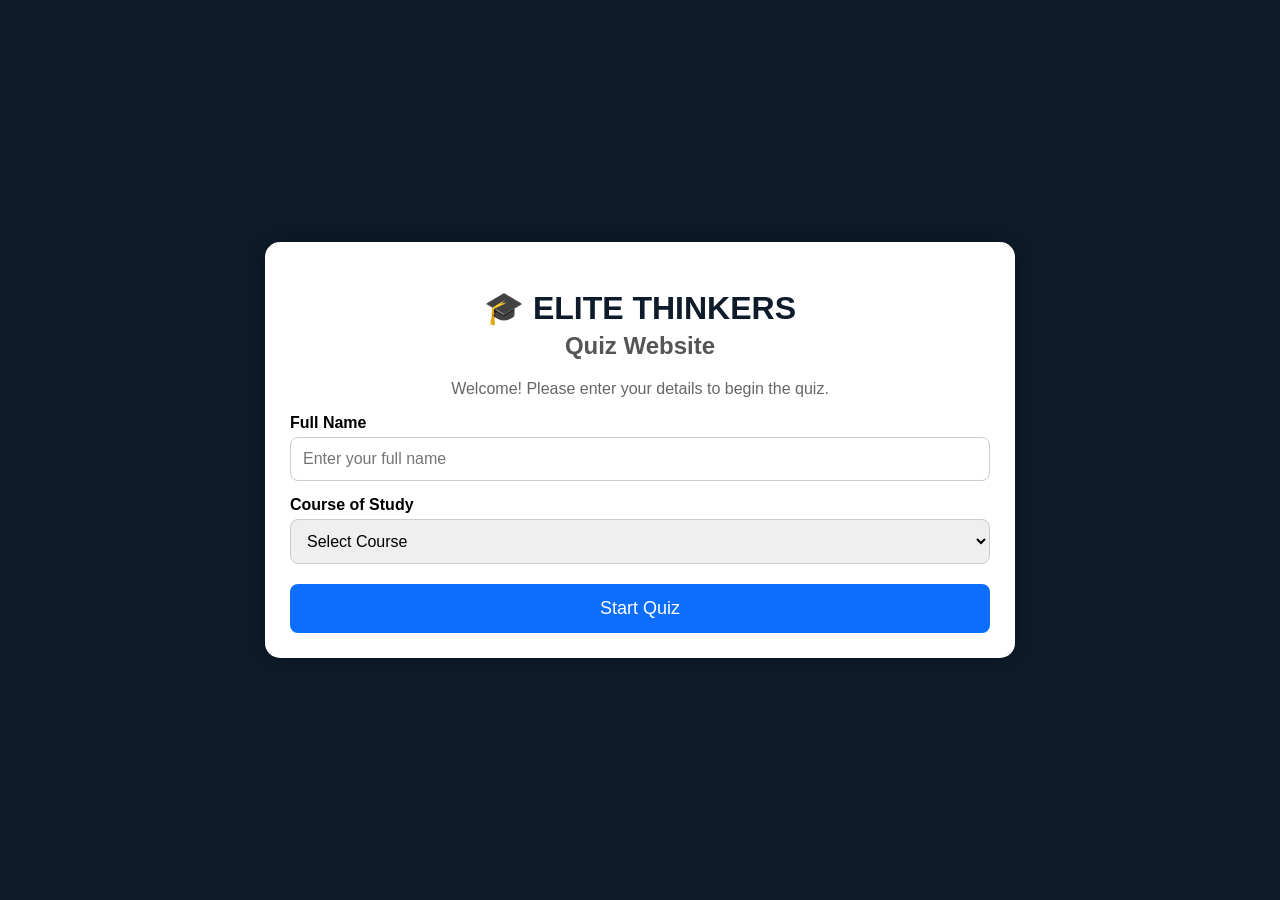
<file: index.html>
<!DOCTYPE html>
<html lang="en">
<head>
    <meta charset="UTF-8">
    <meta name="viewport" content="width=device-width, initial-scale=1.0">
    <title>ELITE THINKERS QUIZ WEBSITE</title>

    <link rel="stylesheet" href="style.css">
</head>
<body>

<div class="container">

    <h1>🎓 ELITE THINKERS</h1>
    <h2>Quiz Website</h2>

    <p class="welcome">
        Welcome! Please enter your details to begin the quiz.
    </p>

    <form id="loginForm">

        <label>Full Name</label>
        <input
            type="text"
            id="name"
            placeholder="Enter your full name"
            required
        >

        <label>Course of Study</label>

        <select id="course" required>

            <option value="">Select Course</option>

            <option>Mechatronics Engineering</option>
            <option>Mechanical Engineering</option>
            <option>Electrical Engineering</option>
            <option>Computer Engineering</option>
            <option>Computer Science</option>
            <option>Accounting</option>
            <option>Business Administration</option>
            <option>Economics</option>
            <option>Medicine</option>
            <option>Law</option>
            <option>Other</option>

        </select>

        <button type="submit">
            Start Quiz
        </button>

    </form>

</div>

<script src="script.js"></script>

</body>
</html>
</file>
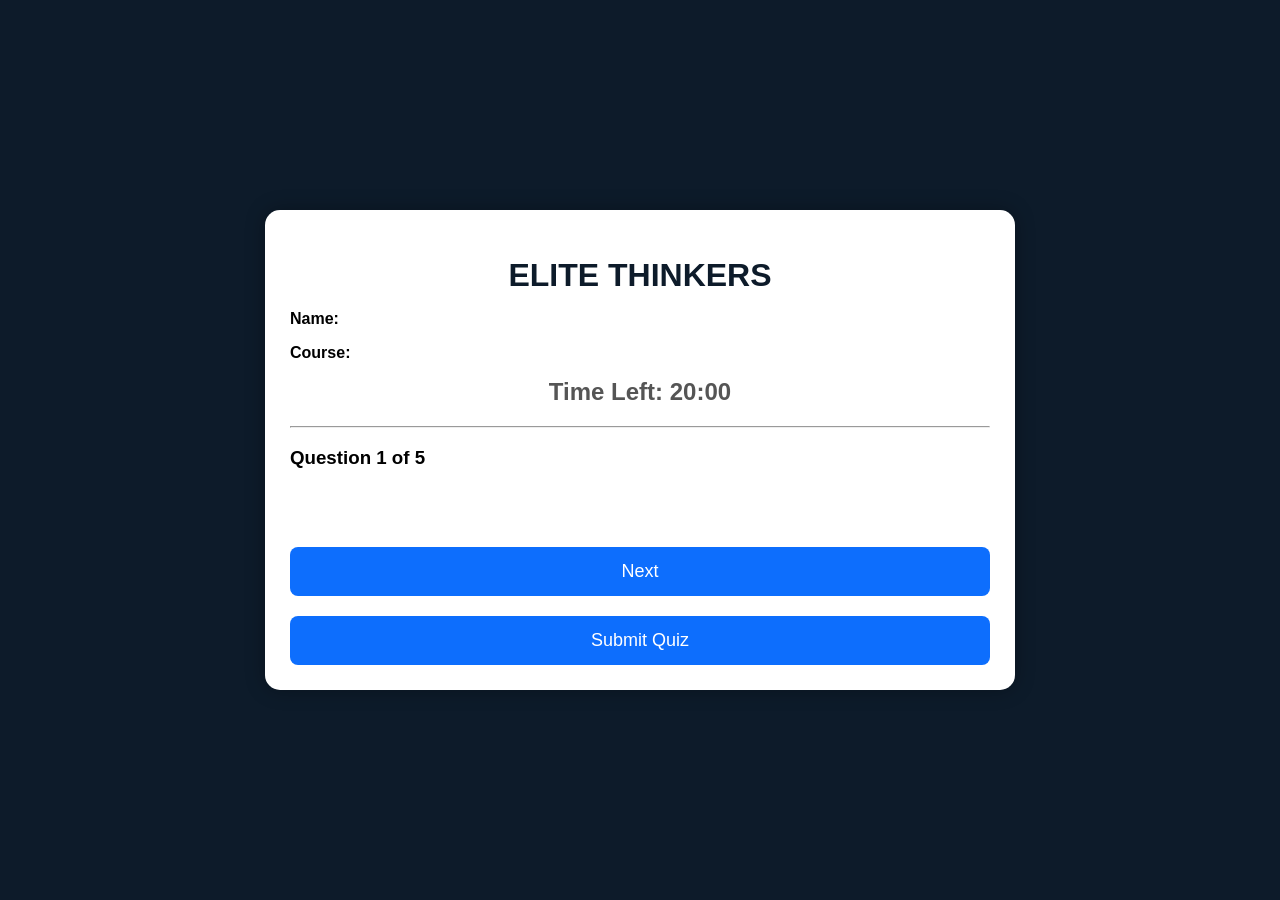
<file: quiz.html>
<!DOCTYPE html>
<html lang="en">
<head>
    <meta charset="UTF-8">
    <meta name="viewport" content="width=device-width, initial-scale=1.0">
    <title>ELITE THINKERS QUIZ</title>
    <link rel="stylesheet" href="style.css">
</head>
<body>

<div class="container">

    <h1>ELITE THINKERS</h1>

    <p><strong>Name:</strong> <span id="studentName"></span></p>
    <p><strong>Course:</strong> <span id="studentCourse"></span></p>

    <h2 id="timer">Time Left: 20:00</h2>

    <hr>

    <h3 id="questionNumber">Question 1 of 5</h3>

<p id="question"></p>

<div id="options"></div>
    <div id="palette"></div>

<br>

<button id="nextBtn">Next</button>

<button id="submitBtn">Submit Quiz</button>
</div>

<script src="questions.js"></script>
<script src="quiz.js"></script>
</body>
  </html>
</file>
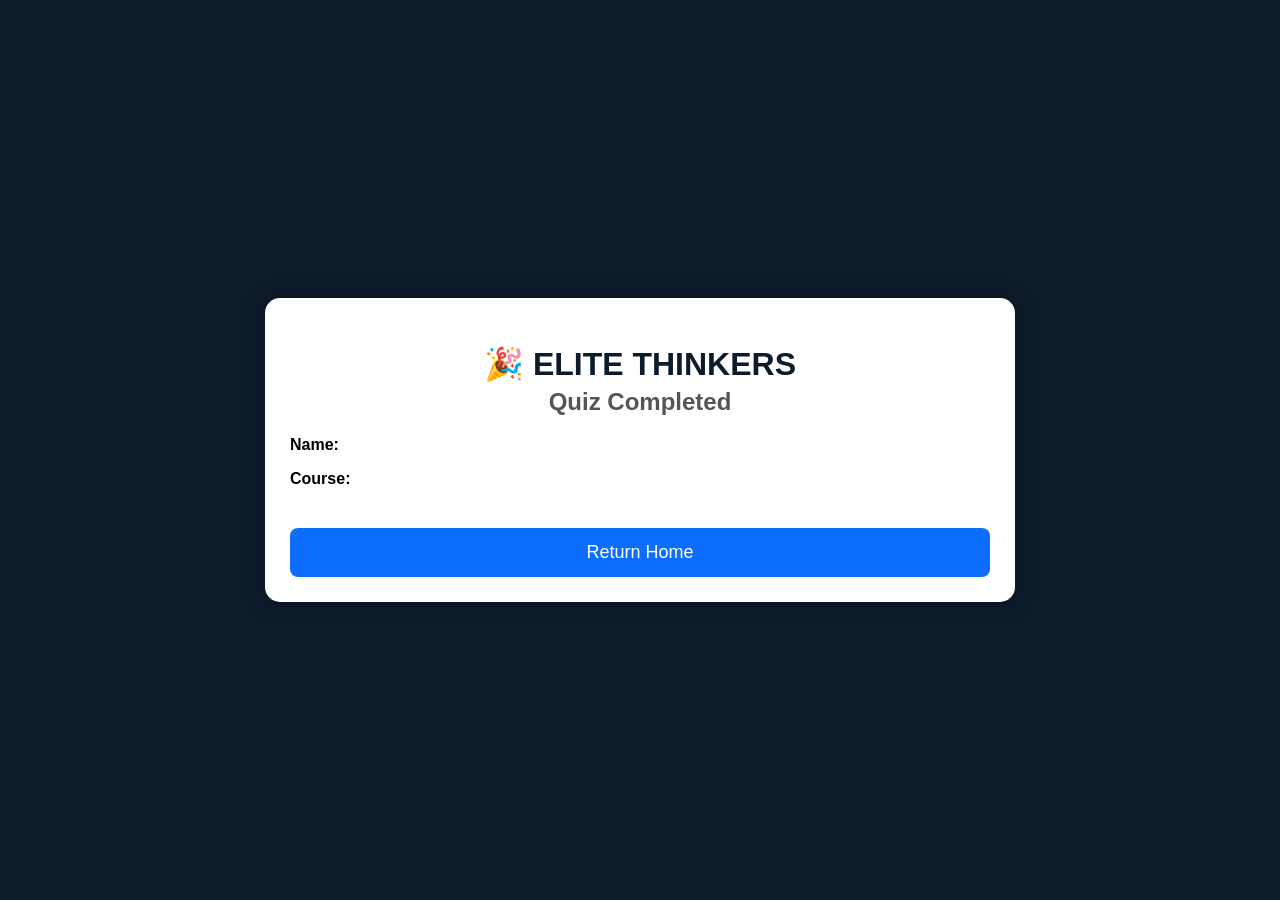
<file: result.html>
<!DOCTYPE html>
<html lang="en">
<head>
<meta charset="UTF-8">
<meta name="viewport" content="width=device-width, initial-scale=1.0">
<title>Quiz Result</title>
<link rel="stylesheet" href="style.css">
</head>

<body>

<div class="container">

<h1>🎉 ELITE THINKERS</h1>

<h2>Quiz Completed</h2>

<p><strong>Name:</strong> <span id="name"></span></p>

<p><strong>Course:</strong> <span id="course"></span></p>

<h2 id="score"></h2>

<h2 id="percentage"></h2>

<h2 id="status"></h2>

<button onclick="location.href='index.html'">
Return Home
</button>

</div>

<script>

const name = localStorage.getItem("studentName");

const course = localStorage.getItem("studentCourse");

const score = Number(localStorage.getItem("score"));

const total = questions ? questions.length : 5;

const percentage = Math.round((score / questions.length) * 100);
document.getElementById("name").textContent=name;

document.getElementById("course").textContent=course;

document.getElementById("score").textContent=
"Score: " + score + " / " + questions.length;

document.getElementById("percentage").textContent=
"Percentage: "+percentage+"%";

document.getElementById("status").textContent=
percentage>=50 ? "✅ PASS" : "❌ FAIL";

</script>

<script src="questions.js"></script>

</body>
  </html>
</file>
<file: style.css>
body{
    margin:0;
    padding:0;
    background:#0d1b2a;
    font-family:Arial,sans-serif;
    display:flex;
    justify-content:center;
    align-items:center;
    height:100vh;
}

.container{
    width:90%;
    max-width:400px;
    background:#fff;
    padding:25px;
    border-radius:15px;
    box-shadow:0 0 20px rgba(0,0,0,.3);
}

h1{
    color:#0d1b2a;
    text-align:center;
    margin-bottom:5px;
}

h2{
    text-align:center;
    color:#555;
    margin-top:0;
}

.welcome{
    text-align:center;
    color:#666;
}

label{
    display:block;
    margin-top:15px;
    font-weight:bold;
}

input,select{
    width:100%;
    padding:12px;
    margin-top:5px;
    border:1px solid #ccc;
    border-radius:8px;
    font-size:16px;
    box-sizing:border-box;
}

button{
    width:100%;
    padding:14px;
    margin-top:20px;
    background:#0d6efd;
    color:white;
    border:none;
    border-radius:8px;
    font-size:18px;
    cursor:pointer;
}

button:hover{
    background:#0b5ed7;
  }
#options button{
    width:100%;
    padding:12px;
    margin:10px 0;
    border:none;
    border-radius:8px;
    cursor:pointer;
    font-size:16px;
}

#options button:hover{
    background:#0d6efd;
    color:white;
}

.container{
    max-width:700px;
    margin:auto;
}
#palette{
    display:flex;
    flex-wrap:wrap;
    gap:8px;
    margin:20px 0;
}

#palette button{
    width:45px;
    height:45px;
    border:none;
    border-radius:8px;
    cursor:pointer;
    background:#ddd;
    font-weight:bold;
    }
</file>
